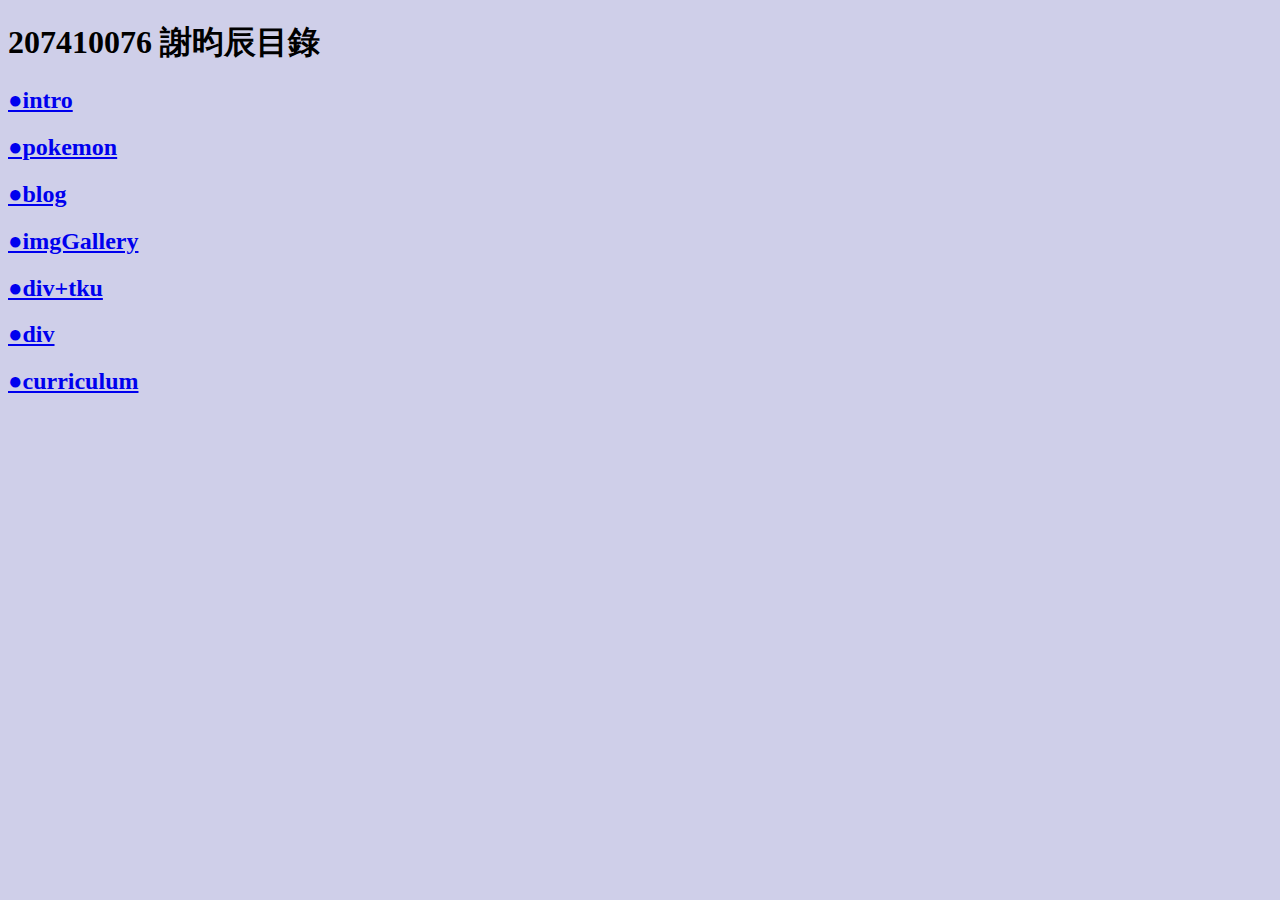
<file: nar/page.html>
<!DOCTYPE html>
<html lang="en">
<head>
    <meta charset="UTF-8">
    <meta name="viewport" content="width=device-width, initial-scale=1.0">
    <title>page</title>
    <link rel="stylesheet" href="page.css" />
</head>
<body>
    <h1>207410076 謝昀辰目錄</h1>
    <h2><a href="/Navbar/w01/index.html">●intro</a></h2>
    <h2><a href="/Navbar/w01/pokemon.html">●pokemon</a></h2>
    <h2><a href="/Navbar/w02-blog/blog.html">●blog</a></h2>
    <h2><a href="/Navbar/w02-imgGallery/imgGallery.html">●imgGallery</a></h2>
    <h2><a href="/Navbar/w03-div-tku60/div_tku60.html">●div+tku</a></h2>
    <h2><a href="/Navbar/w03-div/div.html">●div</a></h2>
    <h2><a href="/Navbar/class/curriculum.html">●curriculum</a></h2>
</body>
</html>
</file>
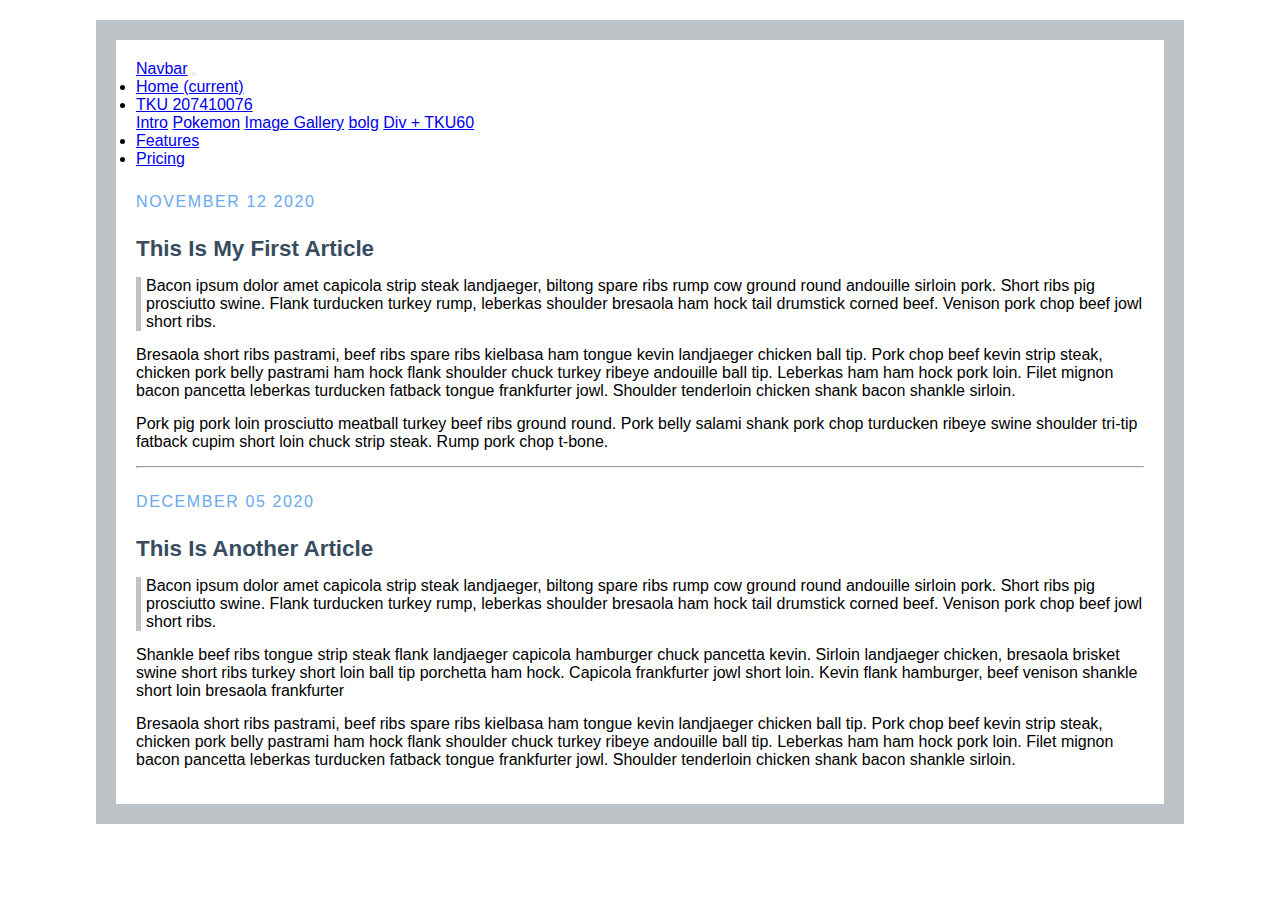
<file: nar/Navbar/w02-blog/blog.html>
<!DOCTYPE html>
<html>
  <head>
    <title>My Blog</title>
    <link rel="stylesheet" type="text/css" href="blog.css" />
  </head>
  <body>
    <nav class="navbar navbar-expand-lg navbar-dark bg-dark">
      <a class="navbar-brand" href="#">Navbar</a>
      <button
        class="navbar-toggler"
        type="button"
        data-toggle="collapse"
        data-target="#navbarNavDropdown"
        aria-controls="navbarNavDropdown"
        aria-expanded="false"
        aria-label="Toggle navigation"
      >
        <span class="navbar-toggler-icon"></span>
      </button>
      <div class="collapse navbar-collapse" id="navbarNavDropdown">
        <ul class="navbar-nav">
          <li class="nav-item active">
            <a class="nav-link" href="#"
              >Home <span class="sr-only">(current)</span></a
            >
          </li>
          <li class="nav-item dropdown">
            <a
              class="nav-link dropdown-toggle"
              href="#"
              id="navbarDropdownMenuLink"
              role="button"
              data-toggle="dropdown"
              aria-haspopup="true"
              aria-expanded="false"
            >
              TKU 207410076
            </a>
            <div class="dropdown-menu" aria-labelledby="navbarDropdownMenuLink">
              <a class="dropdown-item" href="./w01/index.html">Intro</a>
              <a class="dropdown-item" href="./w01/pokemon.html">Pokemon</a>
              <a class="dropdown-item" href="./w02-imgGallery/imgGallery.html"
                >Image Gallery</a
              >
              <a class="dorpdown-item" href="./w02-blog/blog.html">bolg</a>
              <a class="dropdown-item" href="./w03-div-tku60/div_tku60.html"
                >Div + TKU60</a
              >
            </div>
          </li>
          <li class="nav-item">
            <a class="nav-link" href="#">Features</a>
          </li>
          <li class="nav-item">
            <a class="nav-link" href="#">Pricing</a>
          </li>
        </ul>
      </div>
    <link
      href="http://fonts.googleapis.com/css?family=Source+Sans+Pro:400,700,400italic|Source+Code+Pro:400,700"
      rel="stylesheet"
      type="text/css"
    />

    <div class="post">
      <div class="date">November 12 2020</div>
      <h2>This Is My First Article</h2>

      <p class="quote">
        Bacon ipsum dolor amet capicola strip steak landjaeger, biltong spare
        ribs rump cow ground round andouille sirloin pork. Short ribs pig
        prosciutto swine. Flank turducken turkey rump, leberkas shoulder
        bresaola ham hock tail drumstick corned beef. Venison pork chop beef
        jowl short ribs.
      </p>

      <p class="post-info">
        Bresaola short ribs pastrami, beef ribs spare ribs kielbasa ham tongue
        kevin landjaeger chicken ball tip. Pork chop beef kevin strip steak,
        chicken pork belly pastrami ham hock flank shoulder chuck turkey ribeye
        andouille ball tip. Leberkas ham ham hock pork loin. Filet mignon bacon
        pancetta leberkas turducken fatback tongue frankfurter jowl. Shoulder
        tenderloin chicken shank bacon shankle sirloin.
      </p>

      <p class="post-info">
        Pork pig pork loin prosciutto meatball turkey beef ribs ground round.
        Pork belly salami shank pork chop turducken ribeye swine shoulder
        tri-tip fatback cupim short loin chuck strip steak. Rump pork chop
        t-bone.
      </p>
    </div>

    <hr />

    <div class="post">
      <div class="date">December 05 2020</div>
      <h2>This Is Another Article</h2>

      <p class="quote">
        Bacon ipsum dolor amet capicola strip steak landjaeger, biltong spare
        ribs rump cow ground round andouille sirloin pork. Short ribs pig
        prosciutto swine. Flank turducken turkey rump, leberkas shoulder
        bresaola ham hock tail drumstick corned beef. Venison pork chop beef
        jowl short ribs.
      </p>

      <p class="post-info">
        Shankle beef ribs tongue strip steak flank landjaeger capicola hamburger
        chuck pancetta kevin. Sirloin landjaeger chicken, bresaola brisket swine
        short ribs turkey short loin ball tip porchetta ham hock. Capicola
        frankfurter jowl short loin. Kevin flank hamburger, beef venison shankle
        short loin bresaola frankfurter
      </p>

      <p class="post-info">
        Bresaola short ribs pastrami, beef ribs spare ribs kielbasa ham tongue
        kevin landjaeger chicken ball tip. Pork chop beef kevin strip steak,
        chicken pork belly pastrami ham hock flank shoulder chuck turkey ribeye
        andouille ball tip. Leberkas ham ham hock pork loin. Filet mignon bacon
        pancetta leberkas turducken fatback tongue frankfurter jowl. Shoulder
        tenderloin chicken shank bacon shankle sirloin.
      </p>
    </div>
  </body>
</html>
</file>
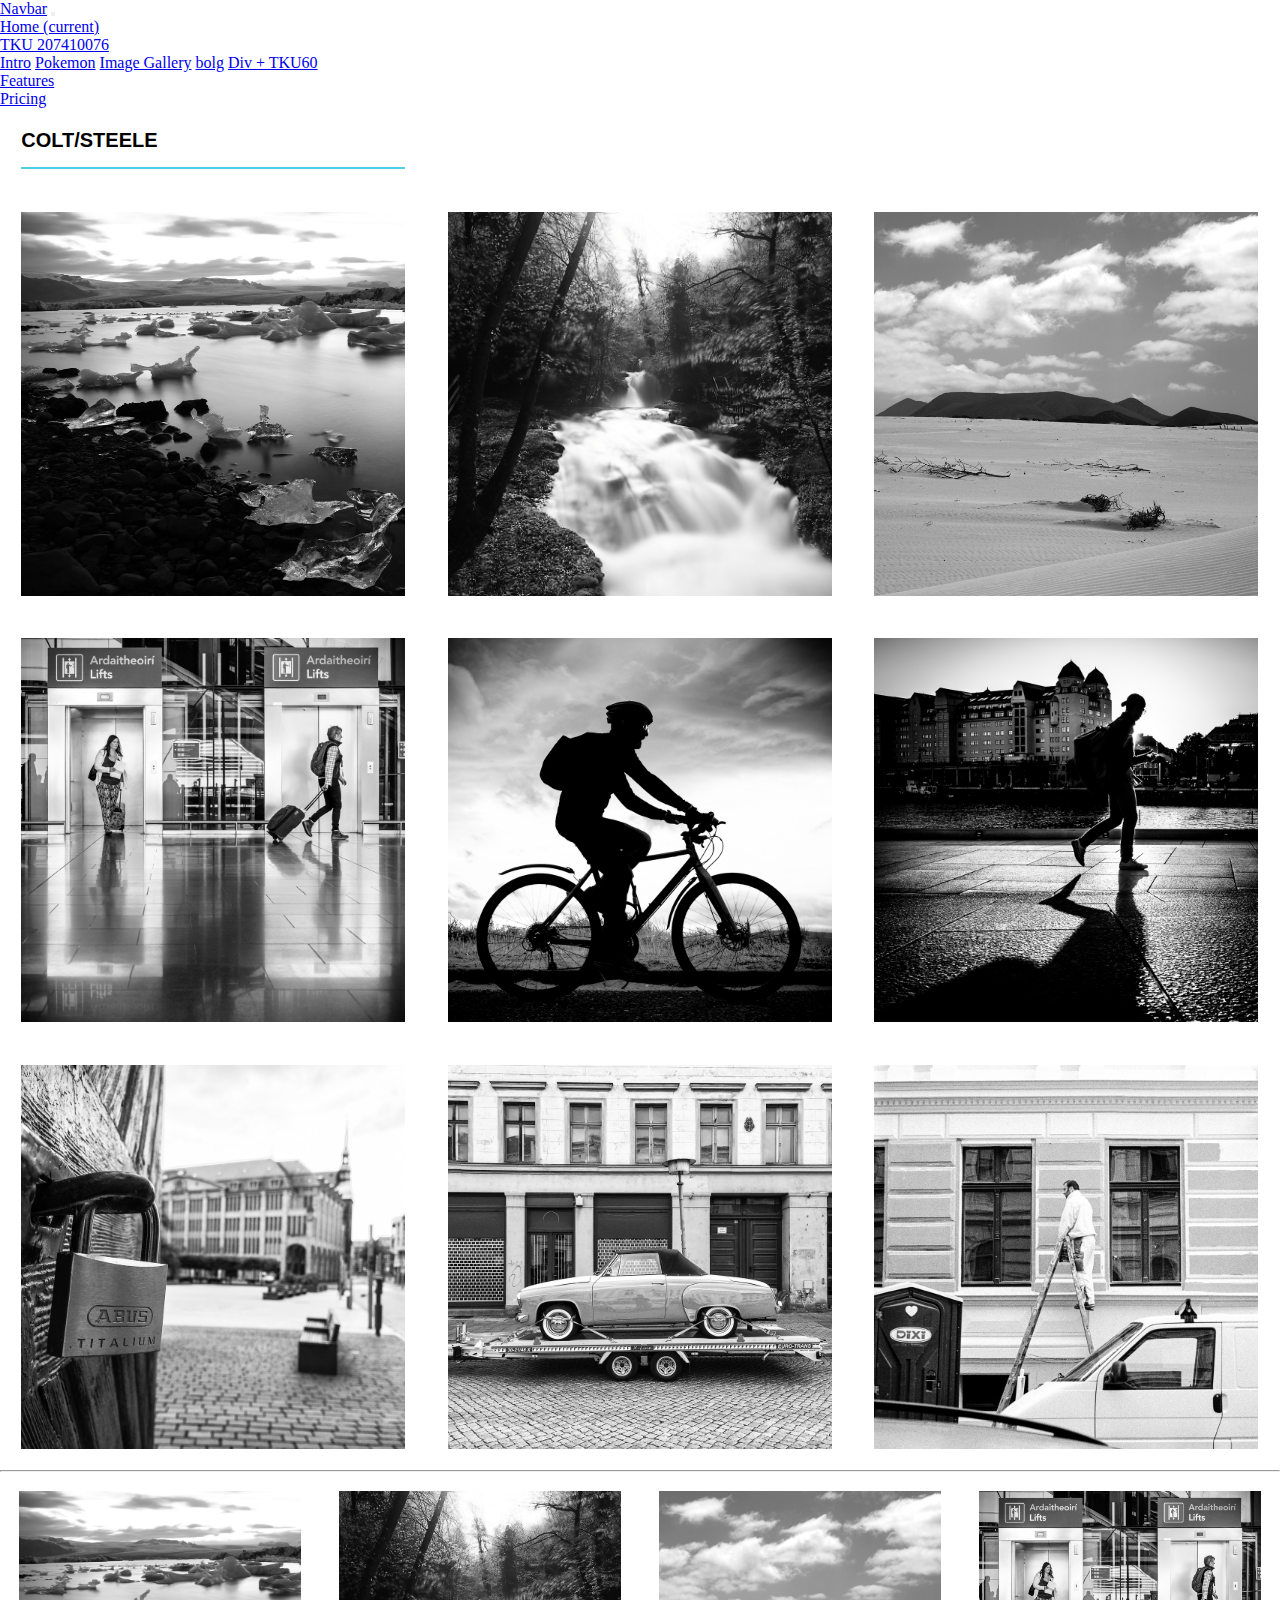
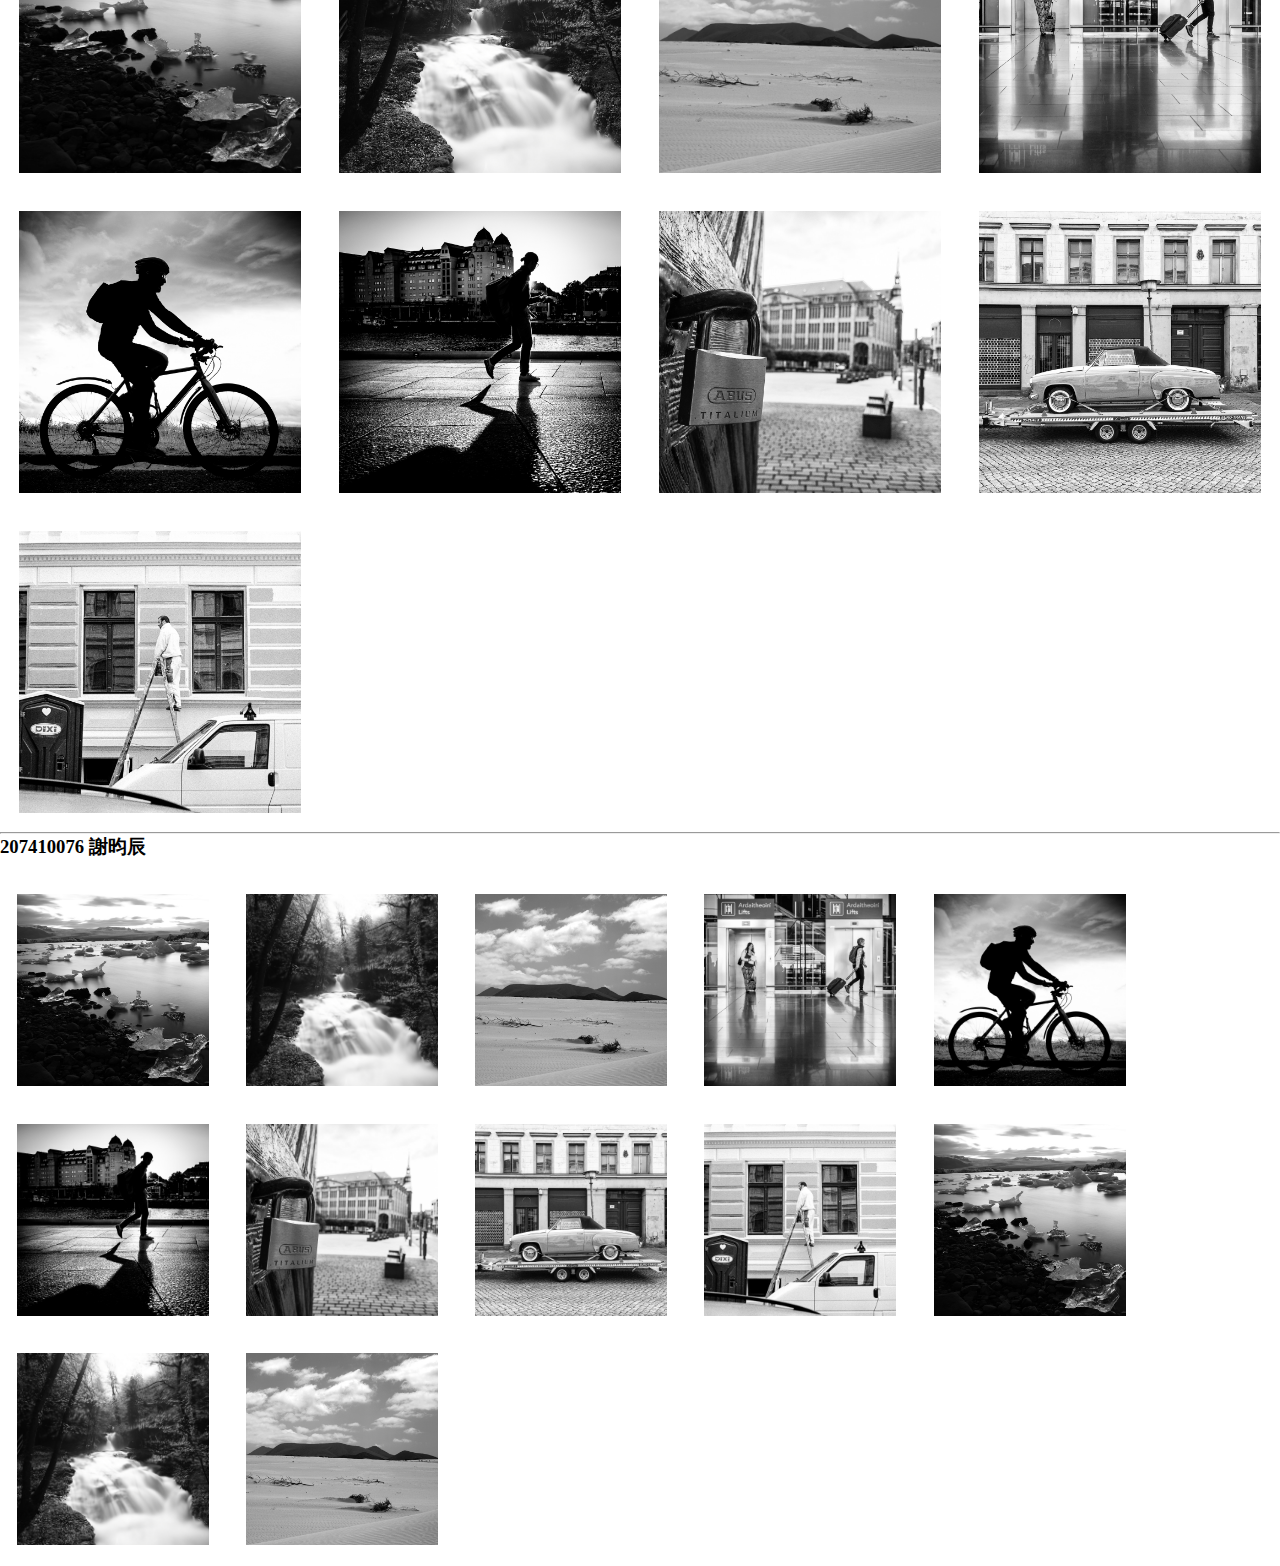
<file: nar/Navbar/w02-imgGallery/imgGallery.html>
<!DOCTYPE html>
<html lang="en">
  <head>
    <meta charset="UTF-8" />
    <meta name="viewport" content="width=device-width, initial-scale=1.0" />
    <title>Image Gallery</title>
    <link rel="stylesheet" href="./imgGallery.css" />
  </head>
  <body>
    <nav class="navbar navbar-expand-lg navbar-dark bg-dark">
      <a class="navbar-brand" href="#">Navbar</a>
      <button
        class="navbar-toggler"
        type="button"
        data-toggle="collapse"
        data-target="#navbarNavDropdown"
        aria-controls="navbarNavDropdown"
        aria-expanded="false"
        aria-label="Toggle navigation"
      >
        <span class="navbar-toggler-icon"></span>
      </button>
      <div class="collapse navbar-collapse" id="navbarNavDropdown">
        <ul class="navbar-nav">
          <li class="nav-item active">
            <a class="nav-link" href="#"
              >Home <span class="sr-only">(current)</span></a
            >
          </li>
          <li class="nav-item dropdown">
            <a
              class="nav-link dropdown-toggle"
              href="#"
              id="navbarDropdownMenuLink"
              role="button"
              data-toggle="dropdown"
              aria-haspopup="true"
              aria-expanded="false"
            >
              TKU 207410076
            </a>
            <div class="dropdown-menu" aria-labelledby="navbarDropdownMenuLink">
              <a class="dropdown-item" href="/Navbar/w01/index.html">Intro</a>
              <a class="dropdown-item" href="./w01/pokemon.html">Pokemon</a>
              <a class="dropdown-item" href="./w02-imgGallery/imgGallery.html"
                >Image Gallery</a
              >
              <a class="dorpdown-item" href="./w02-blog/blog.html">bolg</a>
              <a class="dropdown-item" href="./w03-div-tku60/div_tku60.html"
                >Div + TKU60</a
              >
            </div>
          </li>
          <li class="nav-item">
            <a class="nav-link" href="#">Features</a>
          </li>
          <li class="nav-item">
            <a class="nav-link" href="#">Pricing</a>
          </li>
        </ul>
      </div>
    <p>Colt/Steele</p>
    <div id="line3">
      <img src="./img/img1.jpg" alt="" />
      <img src="./img/img2.jpg" alt="" />
      <img src="./img/img3.jpg" alt="" />
      <img src="./img/img4.jpg" alt="" />
      <img src="./img/img5.jpg" alt="" />
      <img src="./img/img6.jpg" alt="" />
      <img src="./img/img7.jpg" alt="" />
      <img src="./img/img8.jpg" alt="" />
      <img src="./img/img9.jpg" alt="" />
    </div>
    <hr />
    <div id="line4">
      <img src="./img/img1.jpg" alt="" />
      <img src="./img/img2.jpg" alt="" />
      <img src="./img/img3.jpg" alt="" />
      <img src="./img/img4.jpg" alt="" />
      <img src="./img/img5.jpg" alt="" />
      <img src="./img/img6.jpg" alt="" />
      <img src="./img/img7.jpg" alt="" />
      <img src="./img/img8.jpg" alt="" />
      <img src="./img/img9.jpg" alt="" />
    </div>
    <hr />
    <h3>207410076 謝昀辰</h3>
    <br>
    <div id="line5">
      <img src="./img/img1.jpg" alt="" />
      <img src="./img/img2.jpg" alt="" />
      <img src="./img/img3.jpg" alt="" />
      <img src="./img/img4.jpg" alt="" />
      <img src="./img/img5.jpg" alt="" />
      <img src="./img/img6.jpg" alt="" />
      <img src="./img/img7.jpg" alt="" />
      <img src="./img/img8.jpg" alt="" />
      <img src="./img/img9.jpg" alt="" />
      <img src="./img/img1.jpg" alt="" />
      <img src="./img/img2.jpg" alt="" />
      <img src="./img/img3.jpg" alt="" />
    </div>
  </body>
</html>
</file>
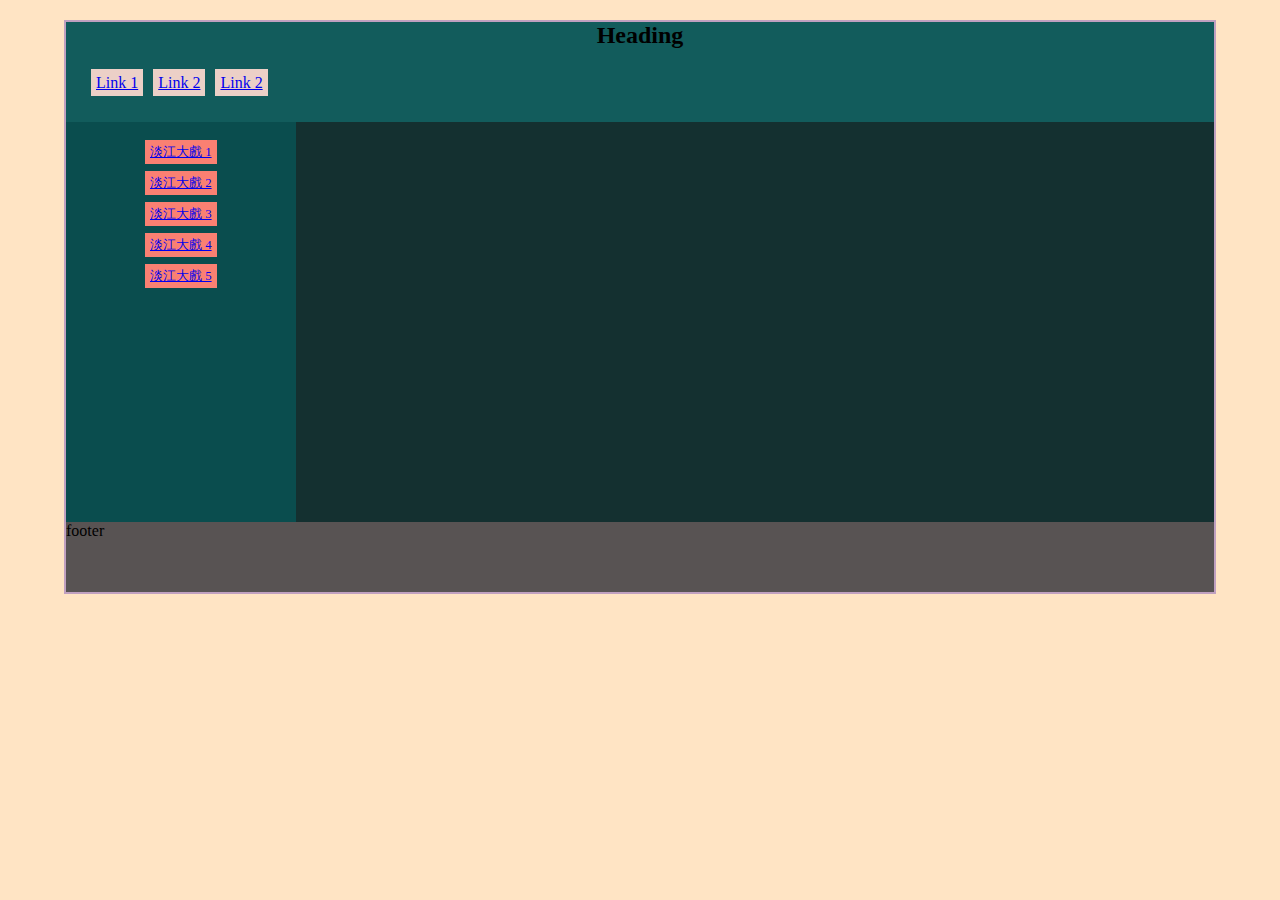
<file: nar/Navbar/w04-tku60-js/div_tku60.html>
<!DOCTYPE html>
<html lang="en">
  <head>
    <meta charset="UTF-8" />
    <meta name="viewport" content="width=device-width, initial-scale=1.0" />
    <title>Div Demo</title>
    <link rel="stylesheet" href="./div_tku60.css" />
  </head>
  <body>
    <div id="container">
      <div id="heading">
        <h2>Heading</h2>
        <ul>
          <li>
            <a href="#">Link 1</a>
          </li>
          <li>
            <a href="#">Link 2</a>
          </li>
          <li>
            <a href="#">Link 2</a>
          </li>
        </ul>
      </div>
      <div id="main">
        <aside>
          <ul>
            <li onclick="changeVideo(1)">
              <a href="#">淡江大戲 1</a>
            </li>
            <li onclick="changeVideo(2)">
              <a href="#">淡江大戲 2</a>
            </li>
            <li onclick="changeVideo(3)">
              <a href="#">淡江大戲 3</a>
            </li>
            <li onclick="changeVideo(4)">
              <a href="#">淡江大戲 4</a>
            </li>
            <li onclick="changeVideo(5)">
              <a href="#">淡江大戲 5</a>
            </li>
          </ul>
        </aside>
        <div id="section">
          <div class="video-responsive">
            <div id="player">
              <iframe
                width="560"
                height="315"
                src="https://www.youtube.com/embed/RechrtUxfQc"
                frameborder="0"
                allow="accelerometer; autoplay; clipboard-write; encrypted-media; gyroscope; picture-in-picture"
                allowfullscreen
              ></iframe>
            </div>
          </div>
        </div>
      </div>
      <div id="footer">footer</div>
    </div>

    <script src="div_tku60.js"></script>
  </body>
</html>
</file>
<file: nar/page.css>
body{
    background-color: rgb(207, 207, 233);
    font-family: 標楷體;
    font-style: normal;
}
</file>
<file: nar/Navbar/w02-blog/blog.css>
* {
  padding: 0;
  margin: 0;
  box-sizing: border-box;
}

body {
  margin: 20px auto;
  padding: 20px;
  border: 20px solid #bdc3c7;
  width: 85%;
  font-family: Arial, Helvetica, sans-serif;
  font-size: 16px;
}

.date {
  text-transform: uppercase;
  letter-spacing: 0.1rem;
  color: #6aa8f0;
  padding: 25px 0;
}

h2 {
  font-size: 1.4rem;
  font-weight: bold;
  color: #374c60;
  padding-bottom: 15px;
}

.quote {
  border-left: 5px solid #bdc3c7;
  padding-left: 5px;
}

.post-info {
  margin-top: 15px;
}

.post {
  margin-bottom: 15px;
}
</file>
<file: nar/Navbar/w02-imgGallery/imgGallery.css>
* {
  padding: 0;
  margin: 0;
  box-sizing: border-box;
}

#line3,
#line4 {
  display: flex;
  flex-wrap: wrap;
}

#line3 img {
  width: 30%;
  margin: 1.66%;
}

#line4 img {
  width: 22%;
  margin: 1.5%;
}

#line5 img{
  width: 15%;
  margin: 1.3%;

}

p {
  text-transform: uppercase;
  font-family: Arial, Helvetica, sans-serif;
  font-size: 20px;
  font-weight: 600;
  border-bottom: 2px solid #4ecfe6;
  padding-bottom: 15px;
  width: 30%;
  margin: 1.66%;
}
</file>
<file: nar/Navbar/w04-tku60-js/div_tku60.css>
* {
  padding: 0;
  margin: 0;
  box-sizing: border-box;
}

body {
  background-color: bisque;
  font-size: 16px;
}

#container {
  width: 90%;
  border: 2px solid rgb(192, 160, 192);
  margin: 20px auto;
}

#heading {
  width: 100%;
  height: 100px;
  background-color: rgb(18, 92, 92);
  text-align: center;
}

#heading ul {
  display: flex;
  margin-top: 25px;
  padding-left: 20px;
}

#heading li {
  list-style-type: none;
  padding: 0px 5px 10px 5px;
  font-size: 0.9 rem;
}

#heading ul a {
  background-color: rgb(236, 208, 199);
  padding: 5px;
}

#heading ul a:hover {
  background-color: crimson;
}

#main {
  display: flex;
  background-color: darkturquoise;
}

#main ul {
  display: flex;
  flex-direction: column;
  margin-top: 15px;
}

#main li {
  list-style-type: none;
  text-align: center;
  margin: 7px;
  font-size: 0.8rem;
}

#main ul a {
  background-color: salmon;
  padding: 5px;
}

#main ul a:hover {
  background-color: crimson;
}

aside {
  width: 20%;
  height: 400px;
  background-color: rgb(10, 77, 78);
}

#section {
  width: 80%;
  height: 400px;
  background-color: rgb(20, 48, 48);
}

#footer {
  width: 100%;
  height: 70px;
  background-color: rgb(88, 83, 83);
}

.video-responsive {
  overflow: hidden;
  padding-bottom: 56.25%;
  position: relative;
  height: 0;
}

.video-responsive iframe {
  left: 0;
  top: 0;
  height: 66%;
  width: 100%;
  position: absolute;
}
</file>
